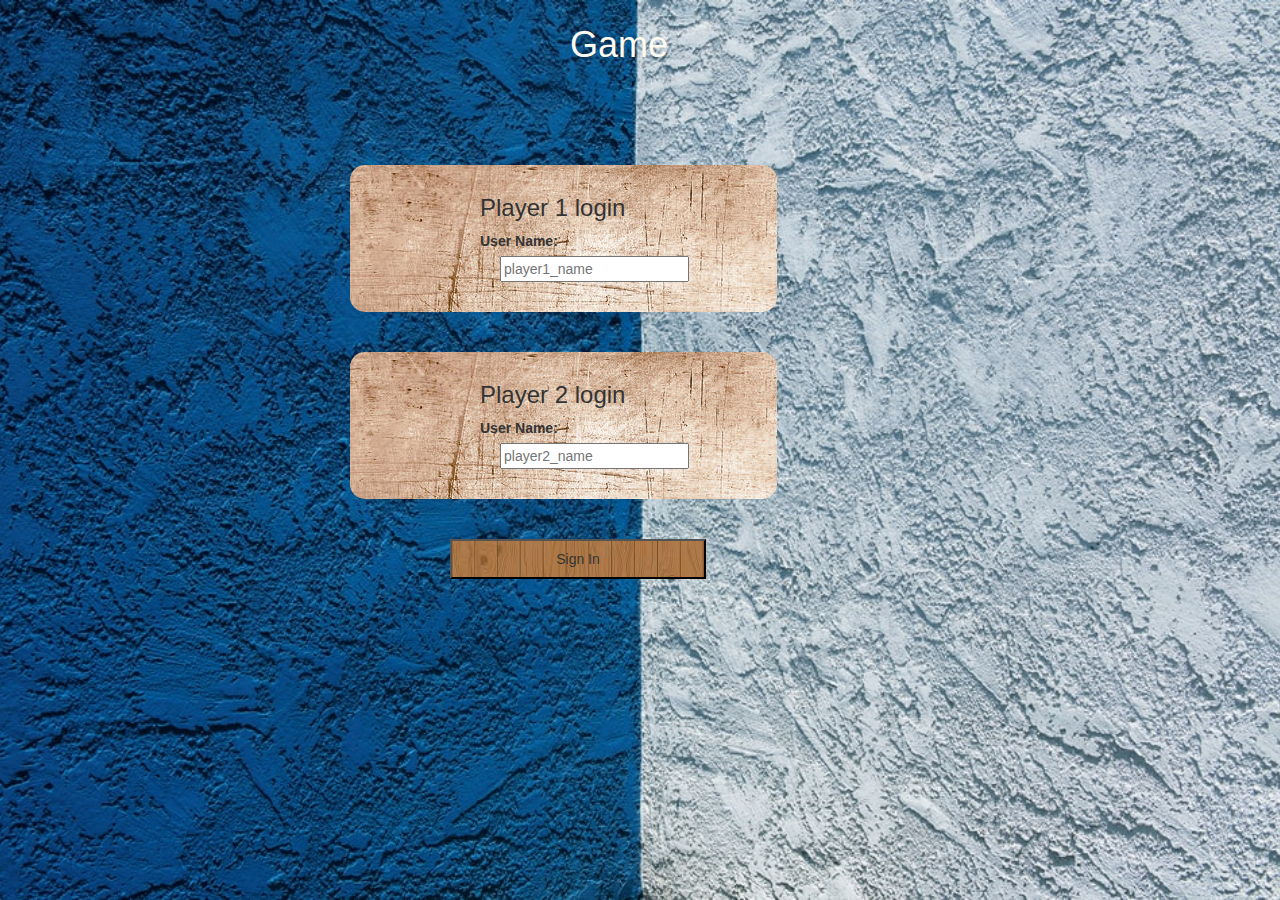
<file: index.html>
<html>
<head>
	<title>Math Quiz </title>

<meta name="viewport" content="width=device-width, initial-scale=1">
<link rel="stylesheet" href="https://maxcdn.bootstrapcdn.com/bootstrap/3.4.0/css/bootstrap.min.css">
<script src="https://ajax.googleapis.com/ajax/libs/jquery/3.4.1/jquery.min.js"></script>
<script src="https://maxcdn.bootstrapcdn.com/bootstrap/3.4.0/js/bootstrap.min.js"></script>

<link rel="stylesheet" type="text/css" href="style.css">

<script src="main.js"></script>
</head>
<body>
	
	<h1>Game</h1>
	
	<div class="col-lg-4 col-sm-8 col-xs-11 login_div1">
		<h3>Player 1 login</h3>
		<label>User Name:</label>
		<input type="text" id="player1_name_input" class="form_control" placeholder = "player1_name">
		<br>
		<br>
	</div>
	<br>
	<br>
	<div class="col-lg-4 col-sm-8 col-xs-11 login_div2">
		<h3>Player 2 login</h3>
		<label>User Name:</label>
		<input type="text" id="player2_name_input" class="form_control" placeholder = "player2_name">
		<br>
		<br>
	</div>
	<br>
	<br>
	<span>
		<button style = "width: 20%"  onclick="addUser()" id="login_button">Sign In</button>
		<br>
		

		</span>
</body>
</html>
</file>
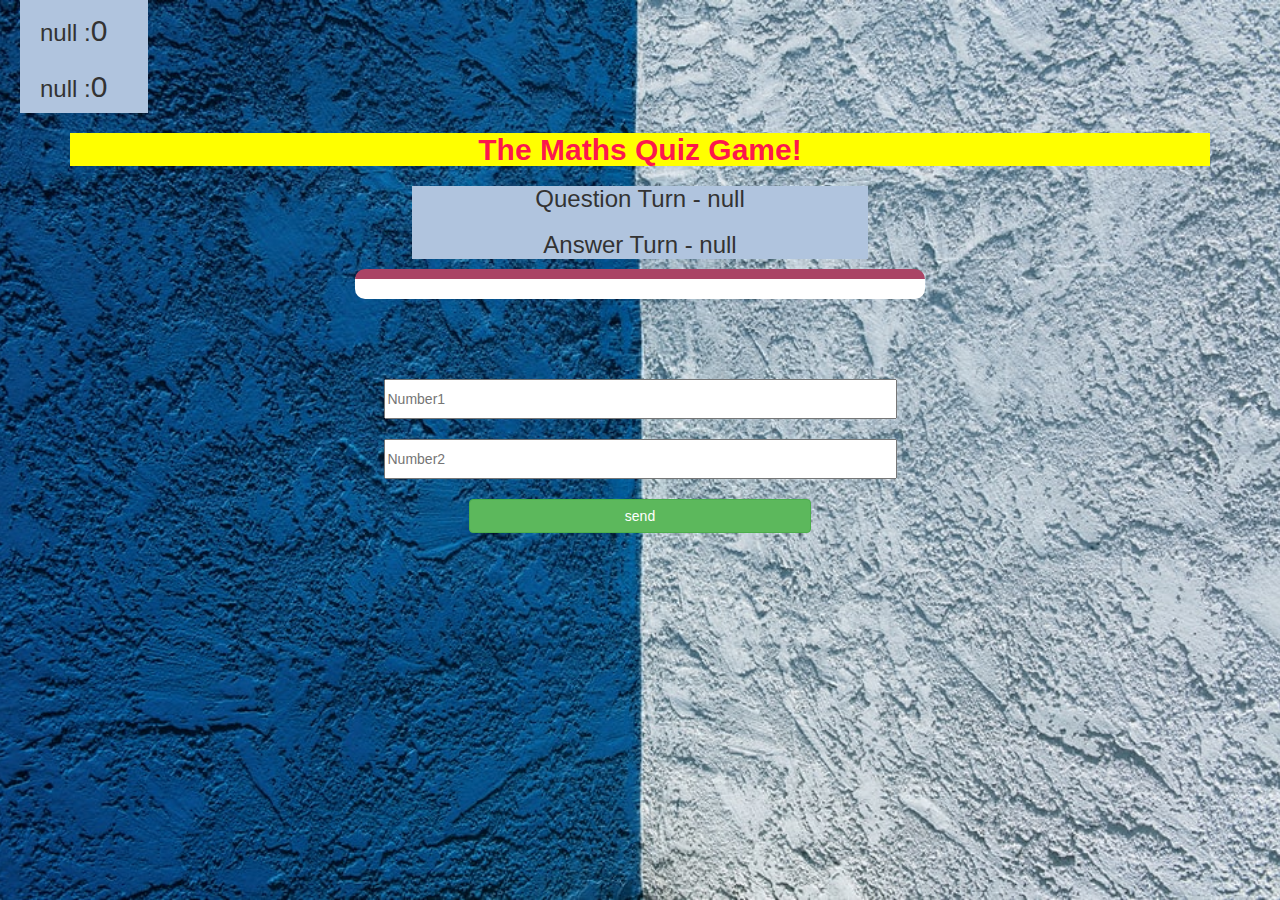
<file: game_page.html>
<html>
<head>
	<title>Math Quiz</title>

<meta name="viewport" content="width=device-width, initial-scale=1">
<link rel="stylesheet" href="https://maxcdn.bootstrapcdn.com/bootstrap/3.4.0/css/bootstrap.min.css">
<script src="https://ajax.googleapis.com/ajax/libs/jquery/3.4.1/jquery.min.js"></script>
<script src="https://maxcdn.bootstrapcdn.com/bootstrap/3.4.0/js/bootstrap.min.js"></script>

<link rel="stylesheet" type="text/css" href="style.css">
</head>
<body>
	<div style="background-color: lightsteelblue; width:10%; font-size: 30px; margin-left: 20px; padding-left: 20px;">
<h3 style="display: inline-block;" id="player1_name"></h3><span id="player1_score"></span>
<br>
<h3 style="display: inline-block;" id="player2_name"></h3><span id="player2_score"></span>
</div>
<div class="container">
	<center>
		<h2 style="color:rgba(253, 0, 84, 0.911) ; font-weight: bolder;background-color: yellow;">The Maths Quiz Game!</h2>
<div style="background-color: lightsteelblue; width:40%;">
		<h3 id="player_question"></h3>
<h3 id="player_answer"></h3>
</div>
<div id="output" class="col-lg-6"></div>

		<br>
		<br>

		
		<br>
		<br>
<input type ="text" id="num1" class="form_control" placeholder = "Number1">
<br>
<br>
<input type ="text" id="num2" class="form_control" placeholder = "Number2">
		<br>
		<br>
<button onclick = "Send()" class="btn btn-success" style="width: 30%;">send</button>
	</center>
</div>

<script src="game_page.js"></script>
</body>
</html>
</file>
<file: style.css>
body{
	background-image: url("background.png");
    background-position: center;
    background-size: cover;
}


	.login_div1 , .login_div2
	{
		background-image: url("texture.png");
		padding: 10px;
		float: none;
		border-radius: 15px;
		margin-left: 350px;
		padding-left: 130px;
	}
h1 {
color:floralwhite;
margin: 25px;
margin-left: 570px;
margin-bottom: 100px;
}

#player1_name_input , #player2_name_input
{
	display: inline-block;
	margin-left: 20px;
}
#word
{
	width: 60%;
}
#word_display
{
	letter-spacing: 5px;
}
#output
{
background: white;
border-radius: 10px;
border-top: 10px solid #AA4465;
padding: 10px;
float: none;
text-align: left;
}

#login_button {
margin-left: 450px;
background-image: url("button.png");
height: 40px;
}
#num1, #num2{
width: 45%;
height: 40px;
}
</file>
